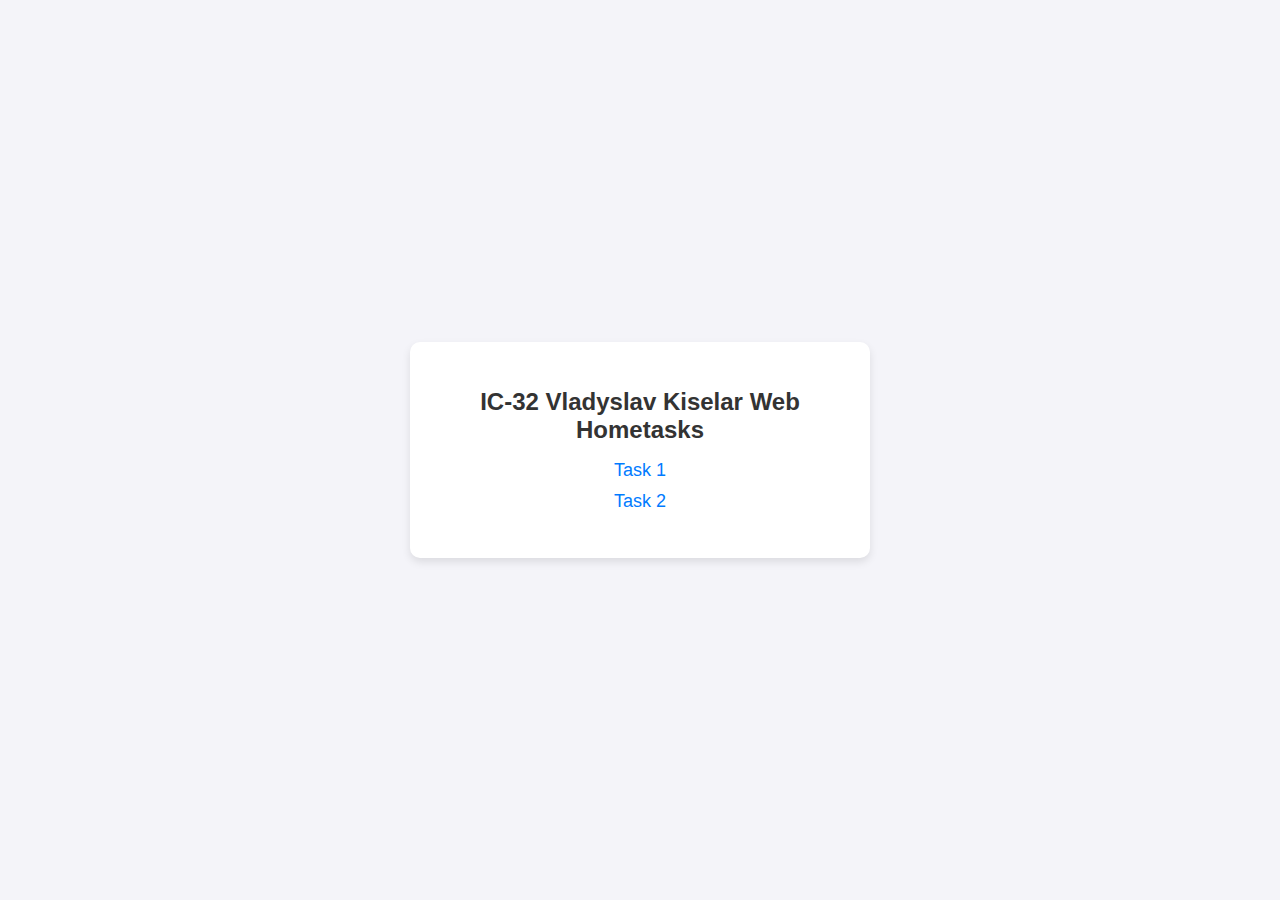
<file: index.html>
<!DOCTYPE html>
<html lang="en">
<head>
    <meta charset="UTF-8">
    <meta name="viewport" content="width=device-width, initial-scale=1.0">
    <title>IC-32 Vladyslav Kiselar Web Hometasks</title>
    <style>
        body {
            font-family: Arial, sans-serif;
            background-color: #f4f4f9;
            margin: 0;
            padding: 0;
            display: flex;
            justify-content: center;
            align-items: center;
            height: 100vh;
        }

        .container {
            background-color: white;
            padding: 30px;
            border-radius: 10px;
            box-shadow: 0 4px 8px rgba(0, 0, 0, 0.1);
            max-width: 400px;
            text-align: center;
        }

        h1 {
            color: #333;
            font-size: 24px;
        }

        ul {
            list-style-type: none;
            padding: 0;
        }

        li {
            margin: 10px 0;
        }

        a {
            text-decoration: none;
            color: #007bff;
            font-size: 18px;
            transition: color 0.3s ease;
        }

        a:hover {
            color: #0056b3;
        }
    </style>
</head>
<body>
    <div class="container">
        <h1>IC-32 Vladyslav Kiselar Web Hometasks</h1>
        <ul>
            <li><a href="task1/index.html">Task 1</a></li>
            <li><a href="task2/index.html">Task 2</a></li>
        </ul>
    </div>
</body>
</html>
</file>
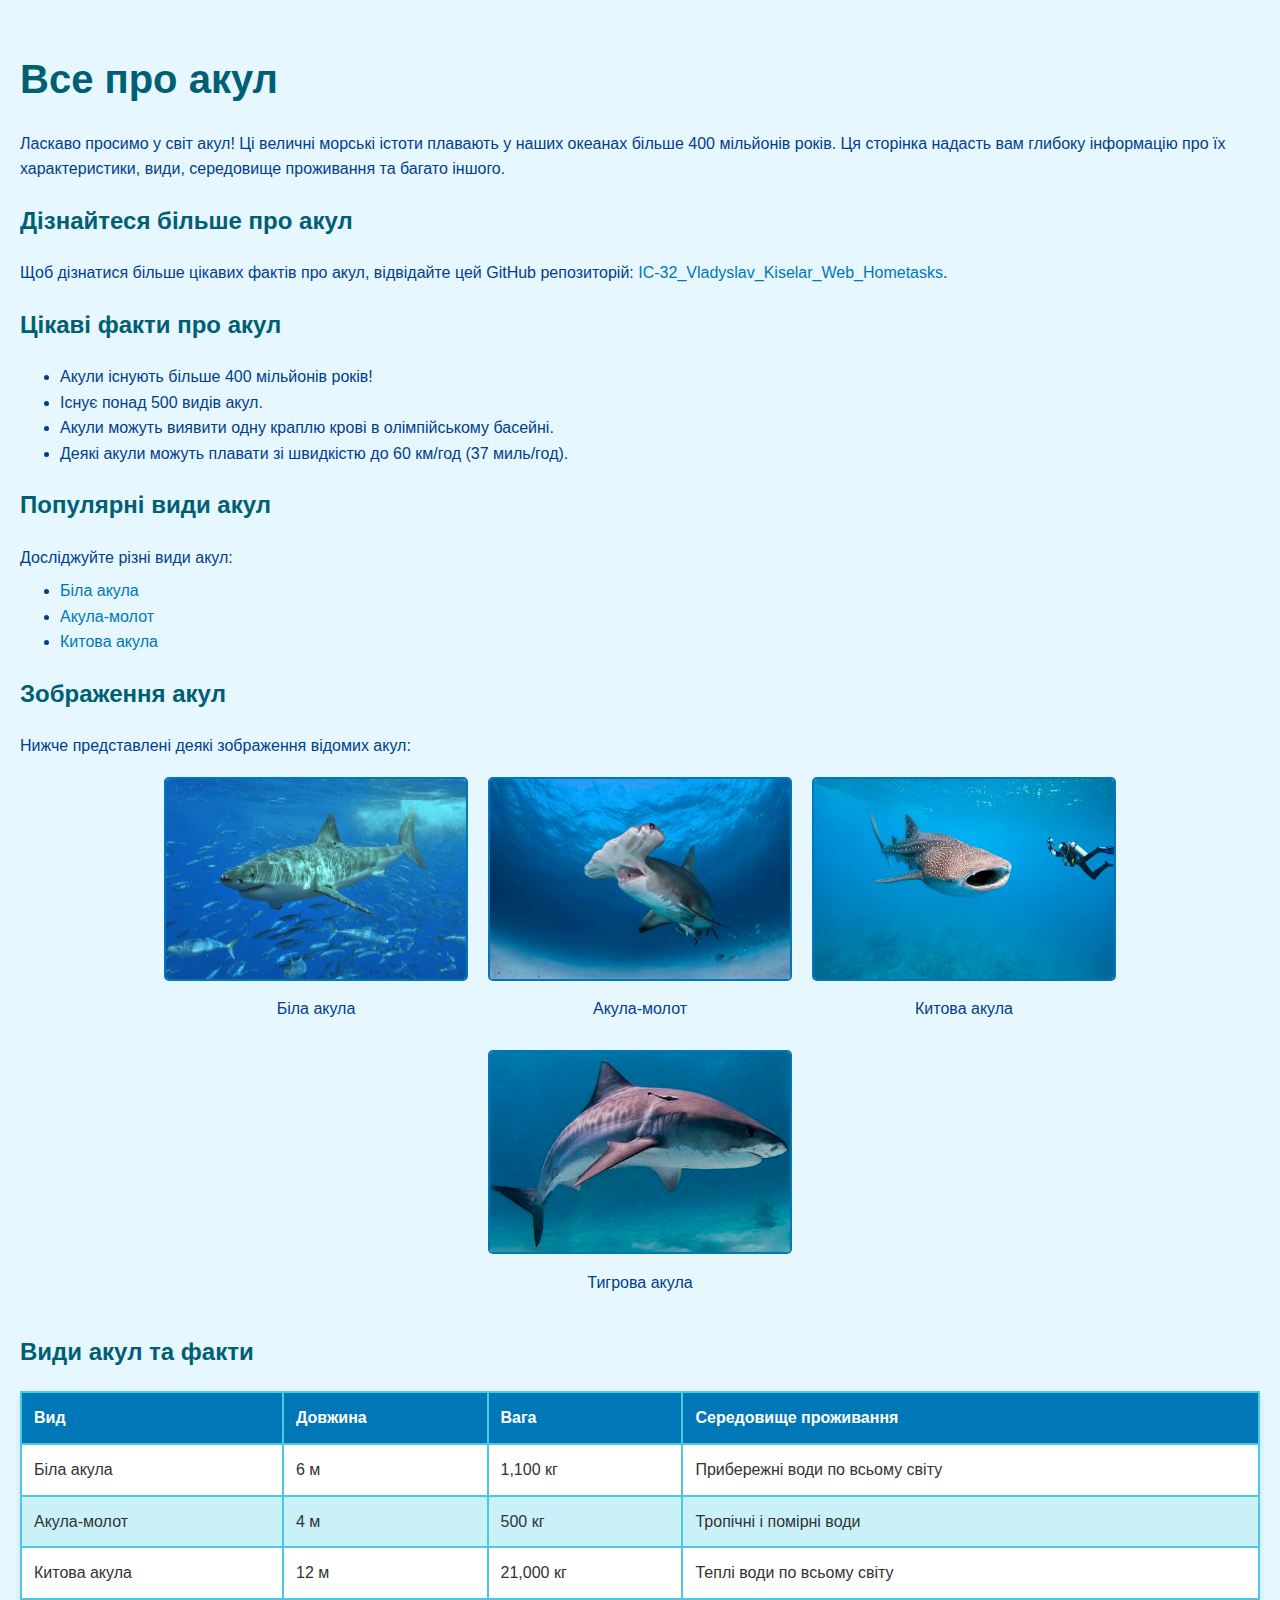
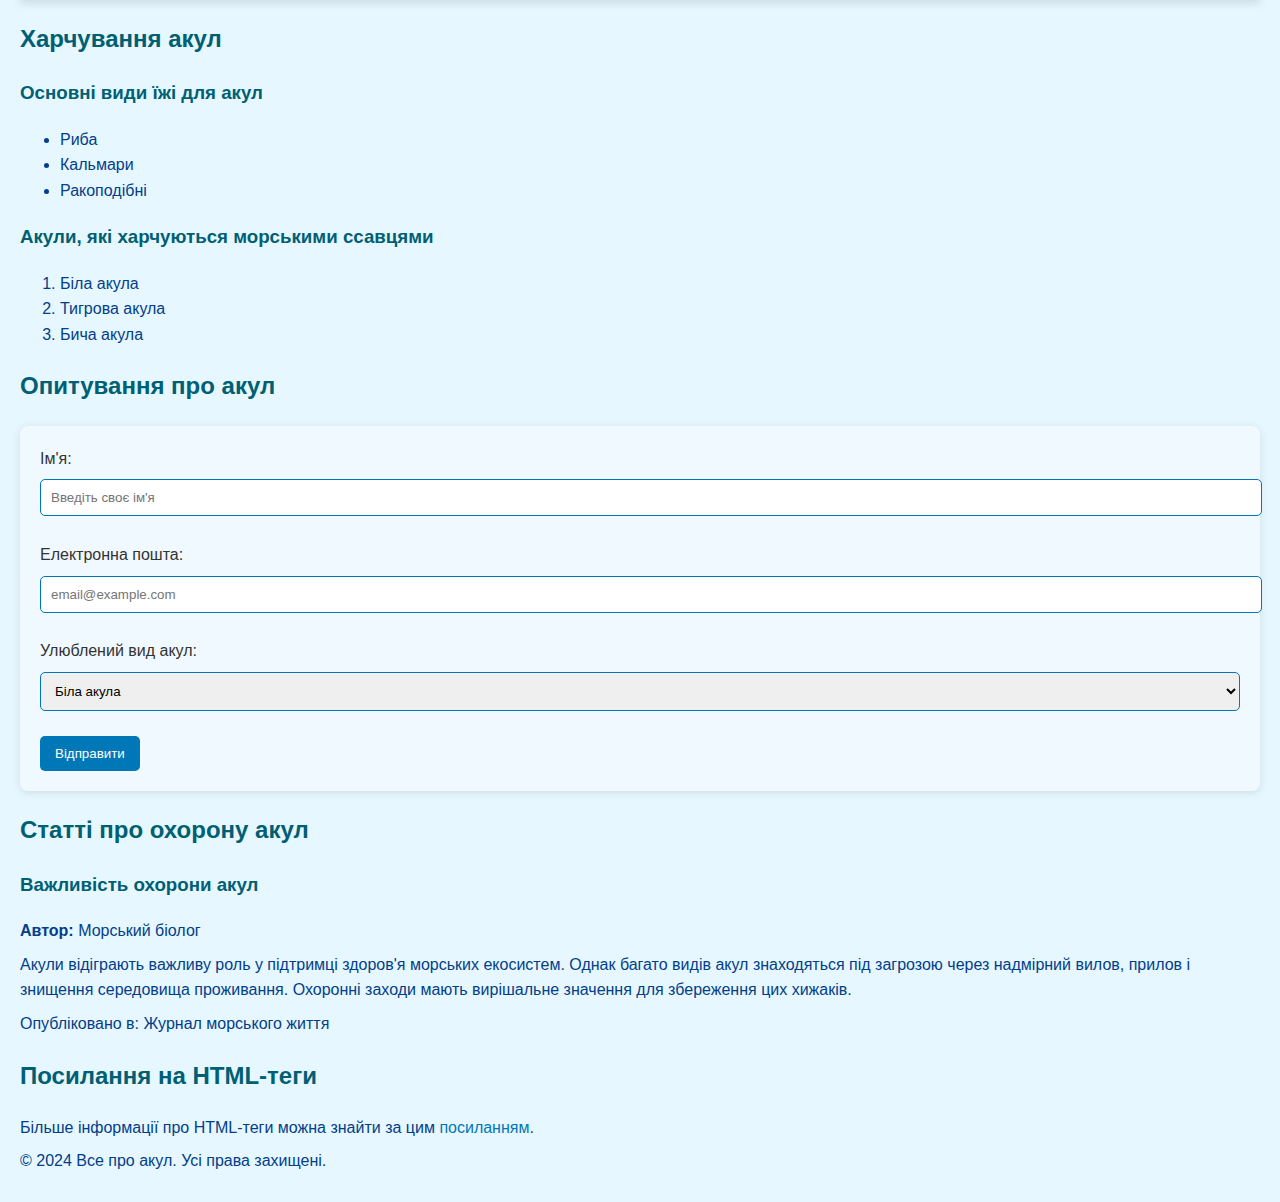
<file: task2/index.html>
<!DOCTYPE html>
<html lang="uk">
<head>
    <meta charset="UTF-8">
    <meta name="viewport" content="width=device-width, initial-scale=1.0">
    <title>Все про акул</title>
    <link rel="stylesheet" href="css/style.css">
</head>
<body>
    <header>
        <h1>Все про акул</h1>
        <p>Ласкаво просимо у світ акул! Ці величні морські істоти плавають у наших океанах більше 400 мільйонів років. Ця сторінка надасть вам глибоку інформацію про їх характеристики, види, середовище проживання та багато іншого.</p>
    </header>

    <section>
        <h2>Дізнайтеся більше про акул</h2>
        <p>Щоб дізнатися більше цікавих фактів про акул, відвідайте цей GitHub репозиторій: <a href="https://github.com/vlladislavii/IC-32_Vladyslav_Kiselar_Web_Hometasks" target="_blank">IC-32_Vladyslav_Kiselar_Web_Hometasks</a>.</p>
    </section>

    <section>
        <h2>Цікаві факти про акул</h2>
        <ul class="shark-facts">
            <li>Акули існують більше 400 мільйонів років!</li>
            <li>Існує понад 500 видів акул.</li>
            <li>Акули можуть виявити одну краплю крові в олімпійському басейні.</li>
            <li>Деякі акули можуть плавати зі швидкістю до 60 км/год (37 миль/год).</li>
        </ul>
    </section>

    <section>
        <h2>Популярні види акул</h2>
        <p>Досліджуйте різні види акул:</p>
        <ul>
            <li><a href="#great-white">Біла акула</a></li>
            <li><a href="#hammerhead">Акула-молот</a></li>
            <li><a href="#whale-shark">Китова акула</a></li>
        </ul>
    </section>

    <section>
        <h2>Зображення акул</h2>
        <p>Нижче представлені деякі зображення відомих акул:</p>
        <div class="gallery">
            <div class="gallery-item">
                <img src="../task2/img/White_shark.jpg" alt="Біла акула" width="300" height="200">
                <p>Біла акула</p>
            </div>
            <div class="gallery-item">
                <img src="../task2/img/shark2.jpg" alt="Акула-молот" width="300" height="200">
                <p>Акула-молот</p>
            </div>
            <div class="gallery-item">
                <img src="../task2/img/shark3.jpg" alt="Китова акула" width="300" height="200">
                <p>Китова акула</p>
            </div>
            <div class="gallery-item">
                <img src="../task2/img/shark4.jpg" alt="Тигрова акула" width="300" height="200">
                <p>Тигрова акула</p>
            </div>
        </div>
    </section>    

    <section id="table-section">
        <h2>Види акул та факти</h2>
        <table>
            <thead>
                <tr>
                    <th>Вид</th>
                    <th>Довжина</th>
                    <th>Вага</th>
                    <th>Середовище проживання</th>
                </tr>
            </thead>
            <tbody>
                <tr>
                    <td id="great-white">Біла акула</td>
                    <td>6 м</td>
                    <td>1,100 кг</td>
                    <td>Прибережні води по всьому світу</td>
                </tr>
                <tr>
                    <td id="hammerhead">Акула-молот</td>
                    <td>4 м</td>
                    <td>500 кг</td>
                    <td>Тропічні і помірні води</td>
                </tr>
                <tr>
                    <td id="whale-shark">Китова акула</td>
                    <td>12 м</td>
                    <td>21,000 кг</td>
                    <td>Теплі води по всьому світу</td>
                </tr>
            </tbody>
        </table>
    </section>

    <section>
        <h2>Харчування акул</h2>
        <h3>Основні види їжі для акул</h3>
        <ul>
            <li>Риба</li>
            <li>Кальмари</li>
            <li>Ракоподібні</li>
        </ul>

        <h3>Акули, які харчуються морськими ссавцями</h3>
        <ol>
            <li>Біла акула</li>
            <li>Тигрова акула</li>
            <li>Бича акула</li>
        </ol>
    </section>

    <section>
        <h2>Опитування про акул</h2>
        <form action="/submit_shark_survey" method="post">
            <label for="name">Ім'я:</label>
            <input type="text" id="name" name="name" placeholder="Введіть своє ім'я" required>
            <br><br>

            <label for="email">Електронна пошта:</label>
            <input type="email" id="email" name="email" placeholder="email@example.com" required>
            <br><br>

            <label for="favorite-shark">Улюблений вид акул:</label>
            <select id="favorite-shark" name="favorite_shark">
                <option value="great-white">Біла акула</option>
                <option value="hammerhead">Акула-молот</option>
                <option value="whale-shark">Китова акула</option>
            </select>
            <br><br>
            <input type="submit" value="Відправити">
        </form>
    </section>

    <section>
        <h2>Статті про охорону акул</h2>
        <article>
            <header>
                <h3>Важливість охорони акул</h3>
                <p><strong>Автор:</strong> Морський біолог</p>
            </header>
            <p>Акули відіграють важливу роль у підтримці здоров'я морських екосистем. Однак багато видів акул знаходяться під загрозою через надмірний вилов, прилов і знищення середовища проживання. Охоронні заходи мають вирішальне значення для збереження цих хижаків.</p>
            <footer>
                <p>Опубліковано в: Журнал морського життя</p>
            </footer>
        </article>
    </section>

    <section>
        <h2>Посилання на HTML-теги</h2>
        <p>Більше інформації про HTML-теги можна знайти за цим <a href="https://w3schoolsua.github.io/tags/index.html" target="_blank">посиланням</a>.</p>
    </section>

    <footer>
        <p>&copy; 2024 Все про акул. Усі права захищені.</p>
    </footer>

</body>
</html>
</file>
<file: task2/css/style.css>
body {
    font-family: Arial, sans-serif;
    background-color: #e6f7ff;
    color: #333;
    line-height: 1.6;
    margin: 0;
    padding: 20px;
}

h1, h2, h3 {
    color: #005f73;
}

h1 {
    font-size: 2.5em;
    margin-bottom: 0.5em;
}

p, ul, ol {
    color: #023e8a;
    margin: 0.5em 0;
}

a {
    color: #0077b6;
    text-decoration: none;
    transition: color 0.3s ease;
}

a:hover {
    color: #ef233c;
}

table {
    width: 100%;
    margin-top: 20px;
    border-collapse: collapse;
    background-color: #ffffff;
    box-shadow: 0 4px 8px rgba(0,0,0,0.1);
}

th, td {
    border: 2px solid #48cae4;
    padding: 12px;
    text-align: left;
    transition: background-color 0.3s ease;
}

th {
    background-color: #0077b6;
    color: white;
}

tr:nth-child(even) {
    background-color: #caf0f8;
}

tr:hover {
    background-color: #b2f2e2;
}

form {
    margin-top: 20px;
    padding: 20px;
    background-color: #f0f9ff;
    border-radius: 8px;
    box-shadow: 0 2px 10px rgba(0,0,0,0.1);
}

input[type="text"],
input[type="email"],
select {
    width: 100%;
    padding: 10px;
    margin-top: 8px;
    border: 1px solid #0077b6;
    border-radius: 5px;
    transition: border-color 0.3s ease;
}

input[type="submit"] {
    background-color: #0077b6;
    color: white;
    padding: 10px 15px;
    border: none;
    border-radius: 5px;
    cursor: pointer;
    transition: background-color 0.3s ease;
}

input[type="submit"]:hover {
    background-color: #005f73;
}

.gallery {
    display: flex;
    justify-content: center;
    flex-wrap: wrap;
}

.gallery-item {
    text-align: center;
    margin: 10px;
}

.gallery img {
    border: 2px solid #0077b6;
    border-radius: 5px;
}

@media (max-width: 600px) {
    body {
        padding: 10px;
    }

    h1 {
        font-size: 2em;
    }

    th, td {
        font-size: 0.9em;
    }
}
</file>
